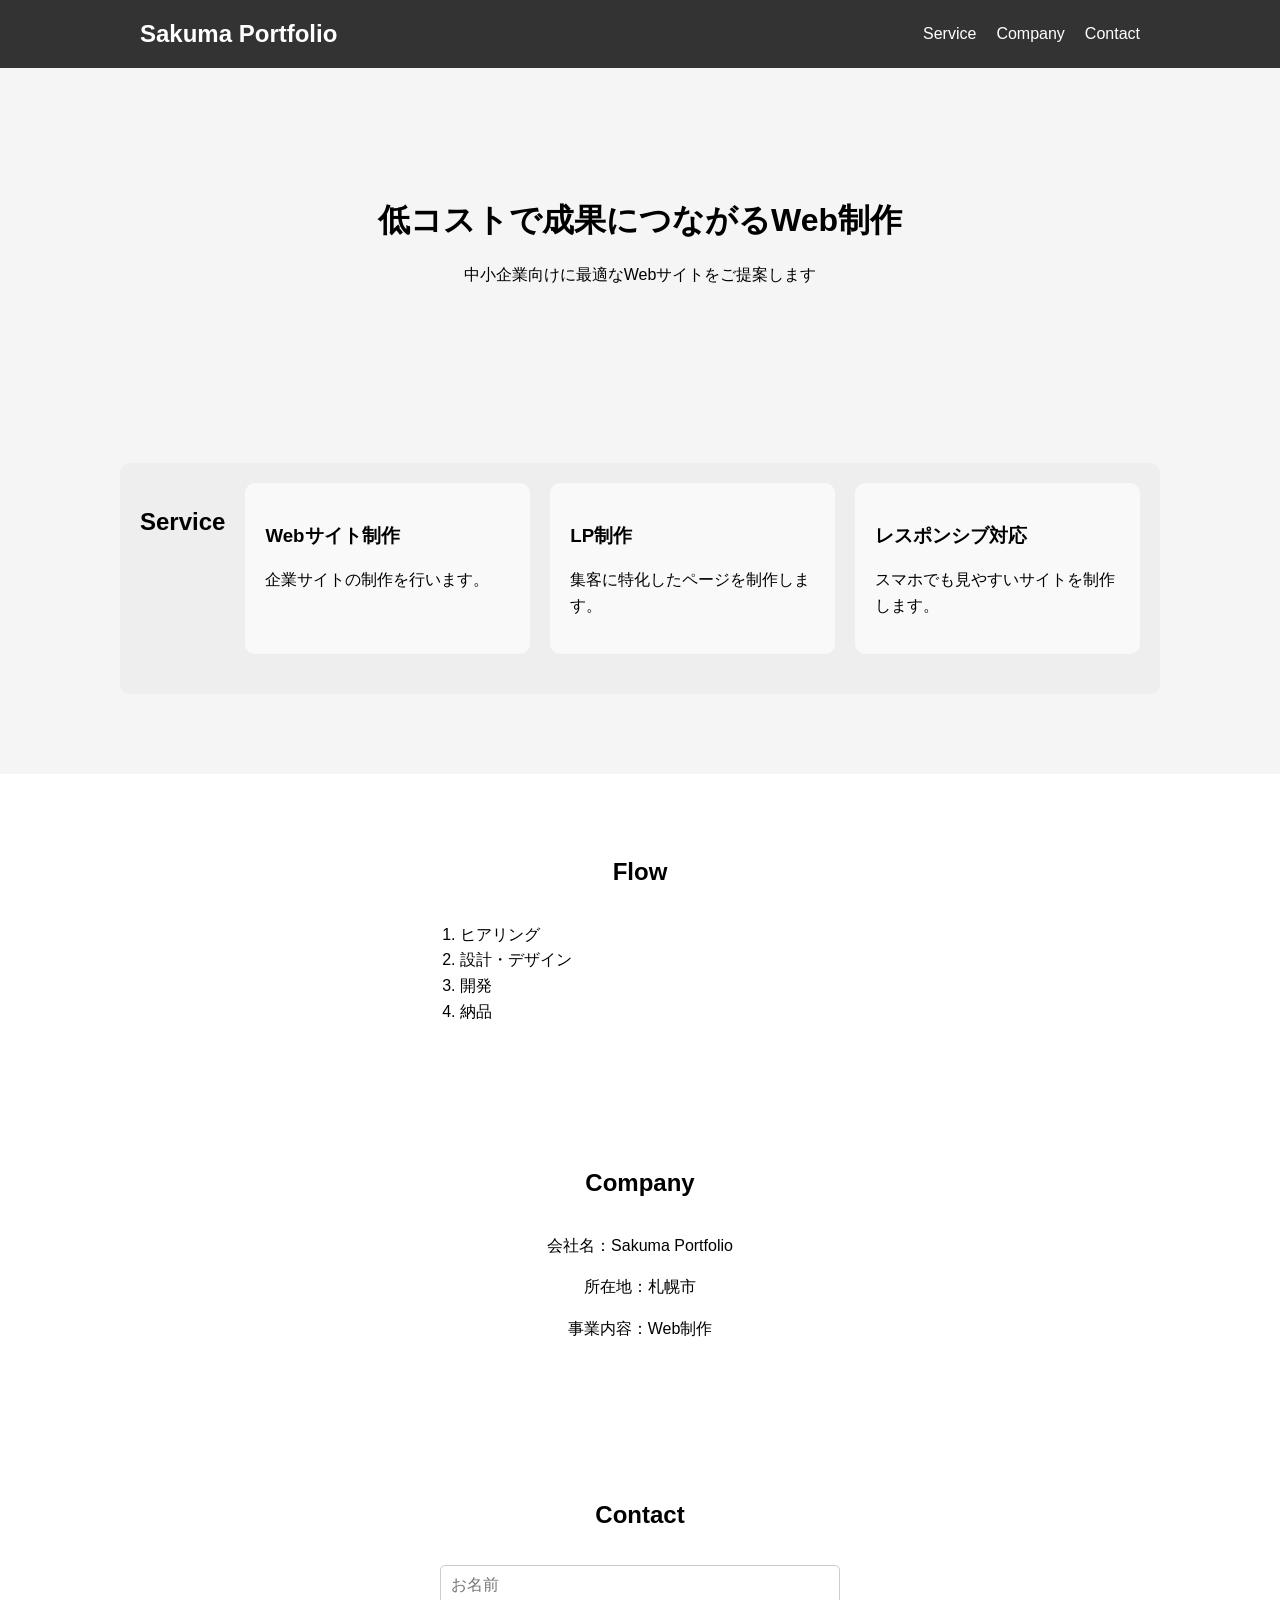
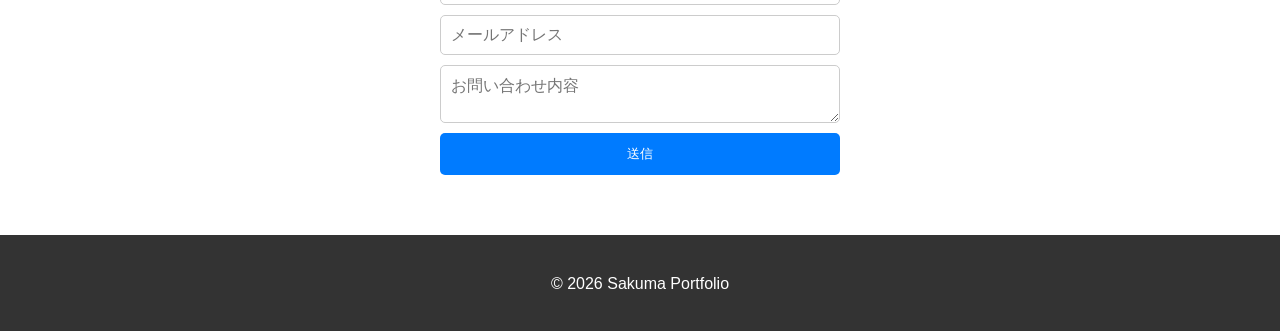
<file: index.html>
<!DOCTYPE html>
<html lang="ja">
<head>
  <meta charset="UTF-8">
  <meta name="viewport" content="width=device-width, initial-scale=1.0">
  <title>Sakuma Portfolio</title>
  <link rel="stylesheet" href="style.css">
</head>
<body>

<!-- ヘッダー -->
<header>
  <div class="container">
    <h1>Sakuma Portfolio</h1>
    
    <!-- 追加 -->
    <div class="menu-btn">☰</div>

    <nav class="nav">
      <ul>
        <li><a href="#service">Service</a></li>
        <li><a href="#company">Company</a></li>
        <li><a href="#contact">Contact</a></li>
      </ul>
    </nav>
  </div>
</header>

  
<!-- メイン -->
<section class="hero">
  <div class="container">
    <h2>低コストで成果につながるWeb制作</h2>
    <p>中小企業向けに最適なWebサイトをご提案します</p>
  </div>
</section>

<!-- サービス -->
<section id="service">
  <div class="container">
    <h2>Service</h2>
    <div>
      <h3>Webサイト制作</h3>
      <p>企業サイトの制作を行います。</p>
    </div>
    <div>
      <h3>LP制作</h3>
     <p>集客に特化したページを制作します。</p>
    </div>
    <div>
      <h3>レスポンシブ対応</h3>
      <p>スマホでも見やすいサイトを制作します。</p>
    </div>
  </div>
</section>

<!-- 制作の流れ -->
<section id="flow">
  <div class="container">
    <h2>Flow</h2>
      <ol>
        <li>ヒアリング</li>
        <li>設計・デザイン</li>
        <li>開発</li>
        <li>納品</li>
      </ol>
  </div>    
</section>

<!-- 会社概要 -->
<section id="company">
  <div class="container">
    <h2>Company</h2>
    <p>会社名：Sakuma Portfolio</p>
    <p>所在地：札幌市</p>
    <p>事業内容：Web制作</p>
  </div>  
</section>

<!-- お問い合わせ -->
<section id="contact">
  <div class="container">
    <h2>Contact</h2>
    <form>
      <input type="text" placeholder="お名前">
      <input type="email" placeholder="メールアドレス">
      <textarea placeholder="お問い合わせ内容"></textarea>
      <button type="submit" class="contact-submit" >送信</button>
    </form>
  </div>
</section>

<!-- フッター -->
<footer>
  <p>© 2026 Sakuma Portfolio</p>
</footer>

<script src="script.js"></script>
</body>
</html>
</file>
<file: style.css>
/* リセット */
body {
  margin: 0;
  font-family: "Hiragino Kaku Gothic ProN", sans-serif;
  line-height: 1.6;
}

/* container */
.container {
  max-width: 1000px;
  margin: 0 auto;
  padding: 0 20px;
}

/* ヘッダー */
header {
  background: #333;
  color: white;
  padding: 15px 0;
}

header h1 {
  margin: 0;
  font-size: 24px;
}

header .container {
  display: flex;
  justify-content: space-between;
  align-items: center;
}

/* ボタン */
.menu-btn {
  display: none;
  font-size: 24px;
  cursor: pointer;
}


nav ul {
  display: flex;
  list-style: none;
  gap: 20px;
  margin: 0;
  padding: 0;
}

nav a {
  color: white;
  text-decoration: none;
}

/* メイン */
.hero {
  background: #f5f5f5;
  text-align: center;
  padding: 100px 20px;
}

.hero h2 {
  font-size: 32px;
  margin-bottom: 10px;
}

/* セクション共通 */
section {
  padding: 60px 0;
}

h2 {
  text-align: center;
  margin-bottom: 30px;
}

/* サービス */
#service {
  background: #f5f5f5;
}

#service div {
  background: #eee;
  margin-bottom: 20px;
  padding: 20px;
  border-radius: 10px;
}

#service .container {
  display: flex;
  gap: 20px;
}

#service .container > div {
  background: #f9f9f9;
  padding: 20px;
  border-radius: 10px;
  flex: 1;
}

/* Flow */
ol {
  max-width: 400px;
  margin: 0 auto;
}

/* Company */
#company p {
  text-align: center;
}

/* Contact */
form {
  display: flex;
  flex-direction: column;
  gap: 10px;
  max-width: 400px;
  margin: 0 auto;
}

input, textarea {
  padding: 10px;
  font-size: 16px; 
  border: 1px solid #ccc;
  border-radius: 5px;
}

button {
  padding: 12px;
  background: #007BFF;
  color: white;
  border: none;
  border-radius: 5px;
  cursor: pointer;
}

/* フッター */
footer {
  background: #333;
  color: white;
  text-align: center;
  padding: 20px;
}

h3 {
  margin-bottom: 10px;
}

p {
  margin-bottom: 15px;
}

nav a:hover {
  opacity: 0.7;
}

button:hover {
  background: #0056b3;
}

html {
  scroll-behavior: smooth;
}

@media (max-width: 768px) {

  /* ヘッダー */
  header .container {
    flex-direction: column;
    gap: 10px;
  }

  .menu-btn {
    display: block;
  }

  .nav {
    display: none;
  }

  .nav.active {
    display: block;
  }

  nav ul {
    flex-direction: column;
    align-items: center;
  }

  /* メイン */
  .hero {
    padding: 60px 20px;
  }

  .hero h2 {
    font-size: 24px;
  }

  /* セクション */
  section {
    padding: 40px 0;
  }

  /* サービス */
  #service div {
    text-align: center;
  }

   #service .container {
    flex-direction: column;
  }

  /* フォーム */
  form {
    width: 100%;
  }

}
</file>
